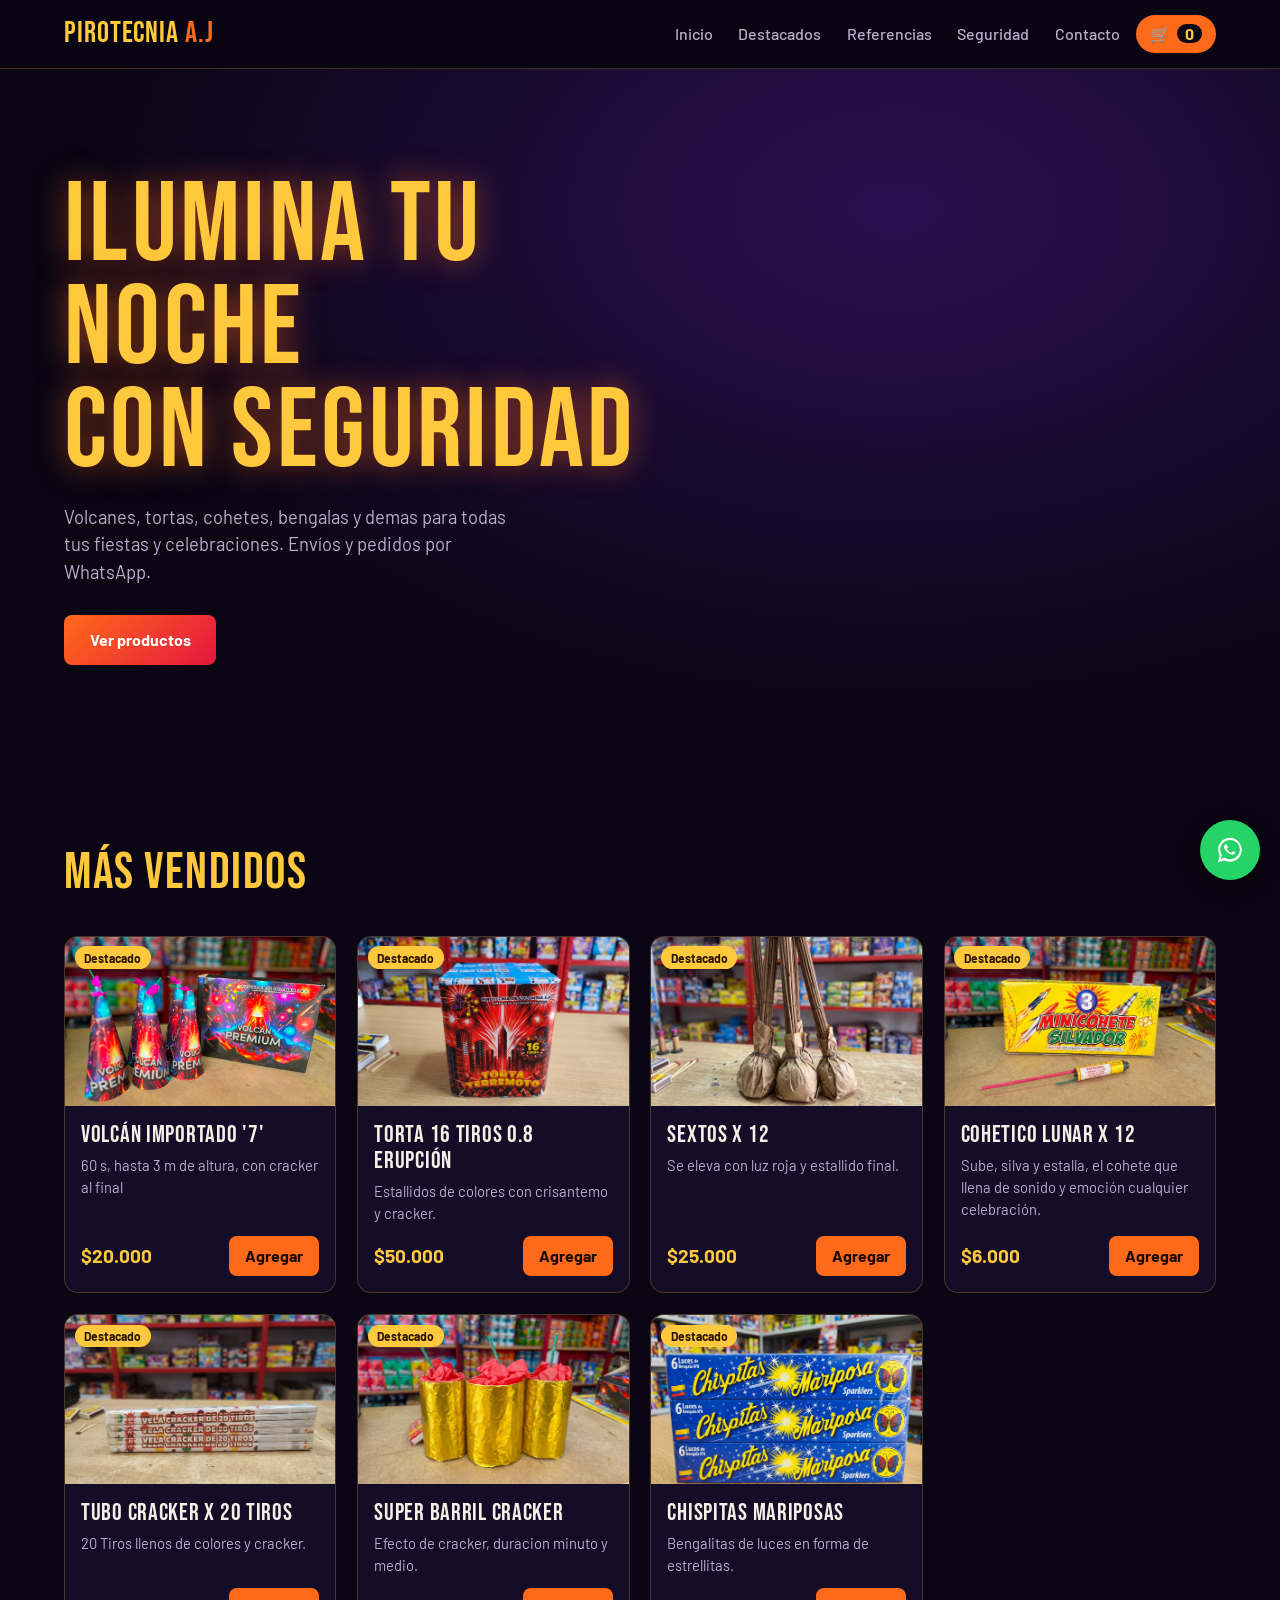
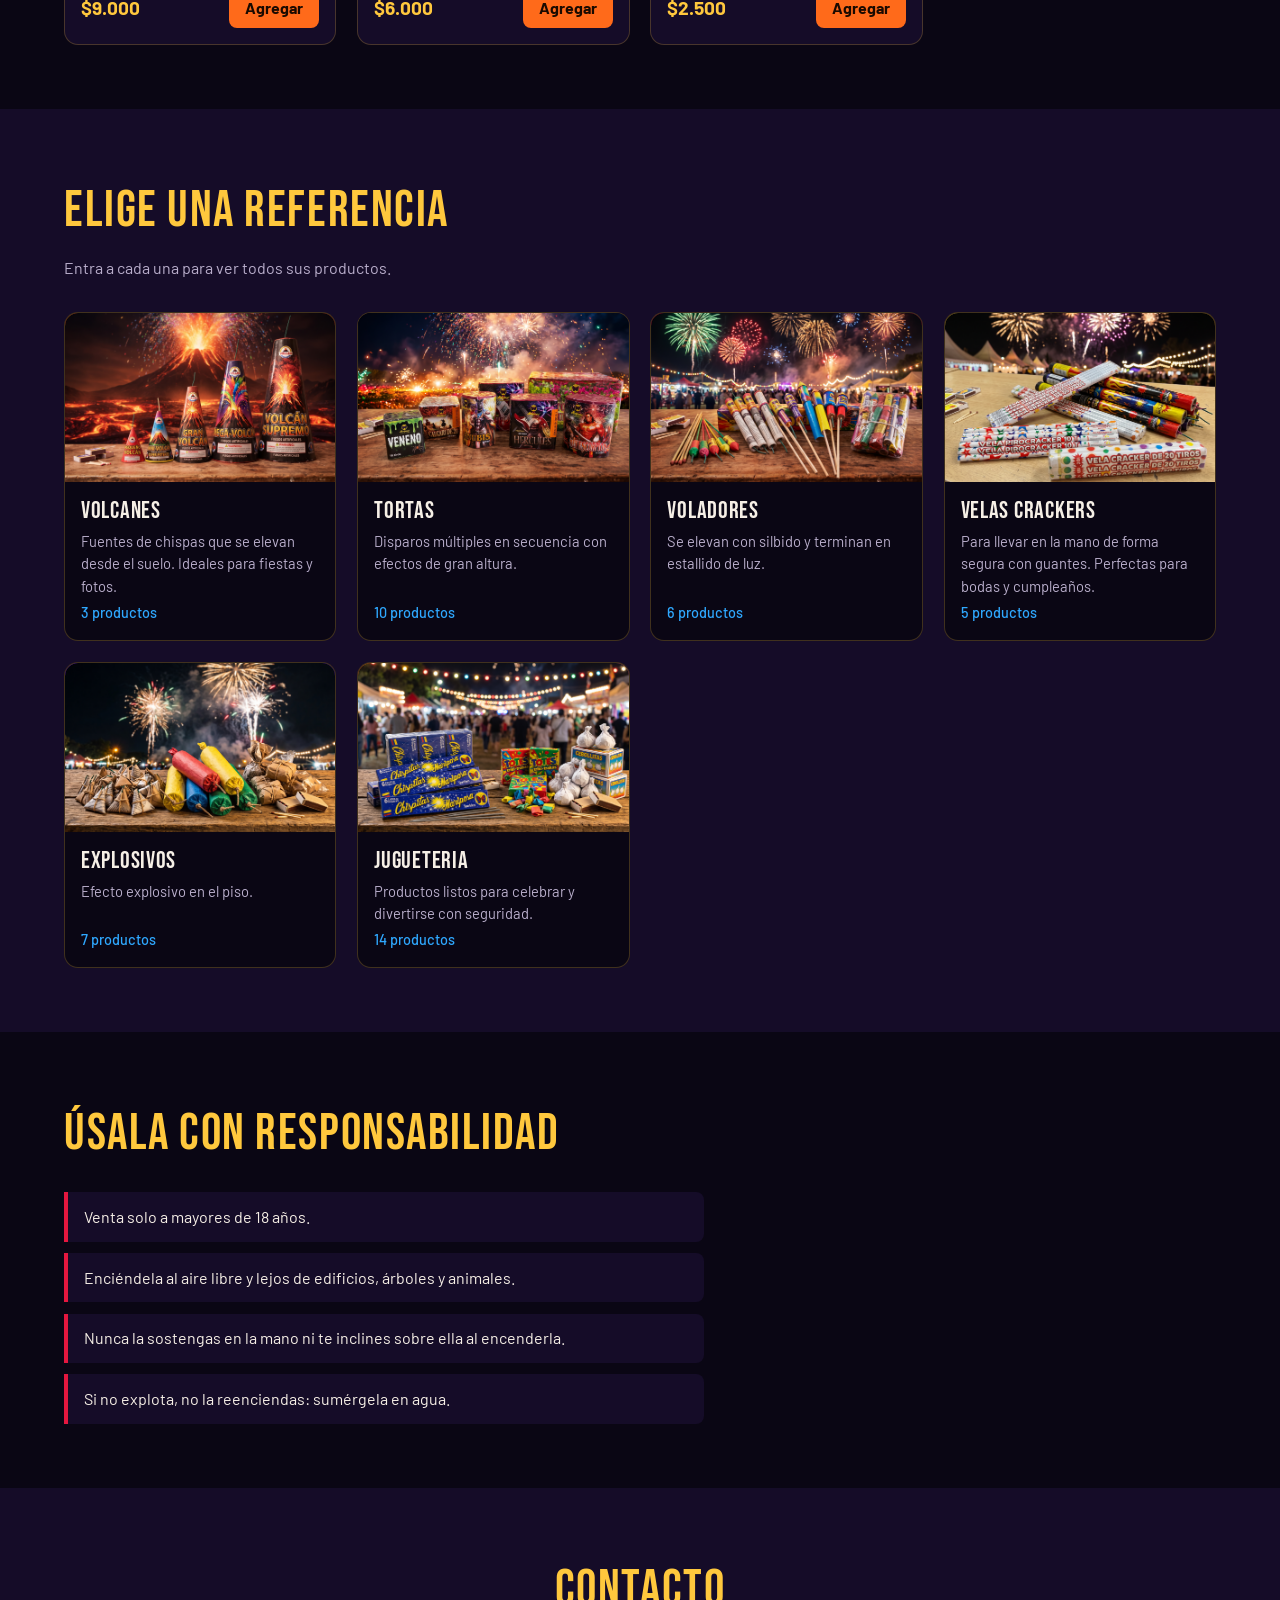
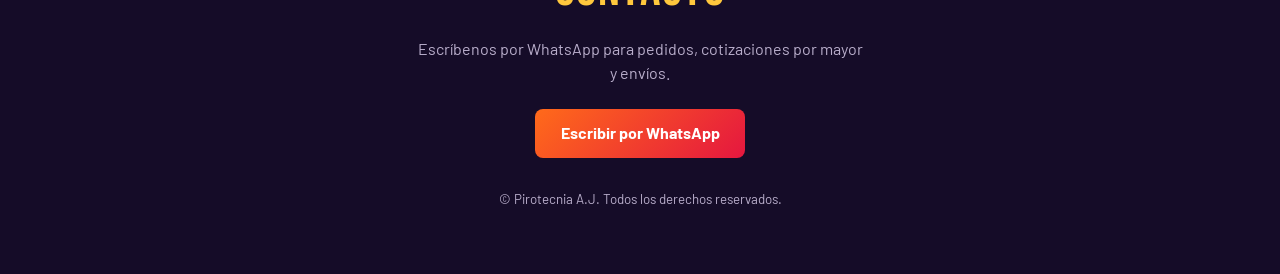
<file: index.html>
<!DOCTYPE html>
<html lang="es">
<head>
<meta charset="UTF-8">
<meta name="viewport" content="width=device-width, initial-scale=1">
<title>Distribución de Pirotecnia</title>
<link rel="preconnect" href="https://fonts.googleapis.com">
<link href="https://fonts.googleapis.com/css2?family=Bebas+Neue&family=Barlow:wght@400;500;700&display=swap" rel="stylesheet">
<link rel="stylesheet" href="Styles/styles.css">
</head>
<body>

<header class="nav">
  <a href="#inicio" class="logo">PIROTECNIA<span> A.J</span></a>
  <button class="burger" id="burger" aria-label="Abrir menú">☰</button>
  <nav id="menu">
    <a href="#inicio">Inicio</a>
    <a href="#destacados">Destacados</a>
    <a href="#categorias">Referencias</a>
    <a href="#seguridad">Seguridad</a>
    <a href="#contacto">Contacto</a>
  </nav>
  <button class="cart-btn" id="openCart" aria-label="Abrir carrito">🛒 <b id="cartCount">0</b></button>
</header>

<main>

  <!-- VISTA PRINCIPAL -->
  <div id="homeView">
    <section class="hero" id="inicio">
      <div class="burst b1"></div><div class="burst b2"></div><div class="burst b3"></div>
      <div class="hero-text">
        <h1>Ilumina tu noche<br>con seguridad</h1>
        <p>Volcanes, tortas, cohetes, bengalas y demas para todas tus fiestas y celebraciones. Envíos y pedidos por WhatsApp.</p>
        <a href="#categorias" class="btn">Ver productos</a>
      </div>
    </section>

    <section class="section" id="destacados">
      <h2>Más vendidos</h2>
      <div class="grid" id="featuredGrid"></div>
    </section>

    <section class="section alt" id="categorias">
      <h2>Elige una referencia</h2>
      <p class="sub">Entra a cada una para ver todos sus productos.</p>
      <div class="grid cats" id="catGrid"></div>
    </section>

    <section class="section" id="seguridad">
      <h2>Úsala con responsabilidad</h2>
      <ul class="safe">
        <li>Venta solo a mayores de 18 años.</li>
        <li>Enciéndela al aire libre y lejos de edificios, árboles y animales.</li>
        <li>Nunca la sostengas en la mano ni te inclines sobre ella al encenderla.</li>
        <li>Si no explota, no la reenciendas: sumérgela en agua.</li>
        
      </ul>
    </section>

    <footer class="section footer" id="contacto">
      <h2>Contacto</h2>
      <p>Escríbenos por WhatsApp para pedidos, cotizaciones por mayor y envíos.</p>
      <a class="btn" id="waContact" target="_blank" rel="noopener">Escribir por WhatsApp</a>
      <small>© Pirotecnia A.J. Todos los derechos reservados.</small>
    </footer>
  </div>

  <!-- VISTA DE REFERENCIA -->
  <div id="catView" hidden>
    <section class="section">
      <a href="#categorias" class="back">← Volver a referencias</a>
      <h2 id="catTitle"></h2>
      <p class="sub" id="catDesc"></p>
      <div class="grid" id="catProducts"></div>
    </section>
  </div>
</main>

<!-- CARRITO -->
<div class="overlay" id="overlay"></div>
<aside class="cart" id="cart" aria-label="Carrito de compras">
  <div class="cart-head"><h3>Tu carrito</h3><button id="closeCart" aria-label="Cerrar">✕</button></div>
  <div class="cart-items" id="cartItems"></div>
  <div class="cart-foot">
    <div class="total"><span>Total</span><b id="cartTotal">$0</b></div>
    <button class="btn full" id="checkout">Pedir por WhatsApp</button>
    <button class="link" id="clearCart">Vaciar carrito</button>
  </div>
</aside>

<a class="wa-float" id="waFloat" target="_blank" rel="noopener" aria-label="Contactar por WhatsApp">
  <svg viewBox="0 0 32 32" width="30" height="30" fill="#fff"><path d="M16 3C9 3 3.4 8.6 3.4 15.5c0 2.3.6 4.4 1.700 6.300L3 29l7.400-1.900c1.800 1 3.800 1.500 5.600 1.500 7 0 12.600-5.600 12.600-12.500S23 3 16 3zm0 22.900c-1.800 0-3.500-.5-5-1.400l-.4-.2-4.400 1.100 1.200-4.300-.3-.4a10.200 10.200 0 0 1-1.600-5.500C5.500 9.900 10.200 5.300 16 5.300s10.500 4.600 10.500 10.200S21.800 25.900 16 25.900zm5.800-7.600c-.3-.2-1.900-.9-2.200-1-.3-.1-.5-.2-.7.200-.2.300-.8 1-1 1.200-.2.200-.4.200-.7.100-.3-.2-1.400-.5-2.600-1.600-1-.9-1.600-1.900-1.800-2.200-.2-.3 0-.5.100-.7l.5-.5c.2-.2.200-.3.300-.5.100-.2.100-.4 0-.5l-1-2.300c-.2-.6-.5-.5-.7-.5h-.6c-.2 0-.5.100-.8.400-.3.300-1 1-1 2.400s1 2.800 1.200 3c.1.200 2 3.100 4.900 4.300 2.900 1.200 2.900.8 3.400.8.500-.1 1.900-.8 2.200-1.500.3-.8.300-1.400.2-1.500-.1-.2-.3-.2-.6-.4z"/></svg>
</a>

<div class="toast" id="toast"></div>
<script src="Scripts/app.js"></script>
</body>
</html>
</file>
<file: Styles/styles.css>
:root{
  --noche:#0a0614;
  --noche2:#150c28;
  --fuego:#ff6a1a;
  --oro:#ffc83d;
  --rojo:#e5173f;
  --azul:#2fa8ff;
  --texto:#f6efe6;
  --suave:#b9aecb;
  --linea:rgba(255,200,61,.22);
}
*{box-sizing:border-box;
  margin:0;padding:0
}
html{
  scroll-behavior:smooth;
  scroll-padding-top:70px
}
body{
  font-family:'Barlow',system-ui,sans-serif;
  background:var(--noche);
  color:var(--texto);
  line-height:1.5
}
h1,h2,h3,.logo{
  font-family:'Bebas Neue',Impact,sans-serif;
  font-weight:400;
  letter-spacing:.03em
}
a{
  color:inherit;
  text-decoration:none
}
button{
  font:inherit;
  cursor:pointer;
  color:inherit;
  background:none;
  border:0
}
:focus-visible{
  outline:3px solid var(--oro);
  outline-offset:2px
}

/* NAV */
.nav{
  position:sticky;
  top:0;
  z-index:50;
  display:flex;
  align-items:center;
  justify-content:space-between;
  gap:1rem;
  padding:.7rem 5%;
  background:rgba(10,6,20,.92);
  backdrop-filter:blur(8px);
  border-bottom:1px solid var(--linea)
}
.logo{
  font-size:1.9rem;
  color:var(--oro)
}
.logo span{
  color:var(--fuego)
}
.nav nav{
  display:flex;
  gap:1.6rem;
  margin-left:auto
}
.nav nav a{
  font-weight:500;
  color:var(--suave);
  transition:color .2s
}
.nav nav a:hover{
  color:var(--oro)
}
.burger{
  display:none;
  font-size:1.6rem
}
.cart-btn{
  background:var(--fuego);
  color:#1a0a00;
  padding:.45rem .9rem;
  border-radius:999px;
  font-weight:700
}
.cart-btn b{
  background:var(--noche);
  color:var(--oro);
  border-radius:999px;
  padding:0 .5rem;
  margin-left:.2rem
}

/* HERO */
.hero{
  position:relative;
  overflow:hidden;
  min-height:78vh;
  display:flex;
  align-items:center;
  padding:4rem 5%;
  background:radial-gradient(ellipse at 70% 20%,#2a1050 0%,var(--noche) 65%)
}
.hero-text{
  position:relative;
  z-index:2;
  max-width:620px
}
.hero h1{
  font-size:clamp(3.4rem,10vw,7rem);
  line-height:.92;
  color:var(--oro);
  text-shadow:0 0 30px rgba(255,106,26,.55)
}
.hero p{
  margin:1.2rem 0 1.8rem;
  font-size:1.15rem;
  color:var(--suave);
  max-width:46ch
}
.burst{
  position:absolute;
  width:260px;
  height:260px;
  border-radius:50%;
  opacity:0;
  pointer-events:none;
  background:repeating-conic-gradient(from 0deg,var(--c) 0 3deg,transparent 3deg 15deg);
  -webkit-mask:radial-gradient(circle,transparent 8%,#000 9%,#000 55%,transparent 72%);
          mask:radial-gradient(circle,transparent 8%,#000 9%,#000 55%,transparent 72%);
  animation:boom 5s ease-out infinite
}
.b1{
  --c:var(--fuego);
  right:12%;
  top:8%;
  animation-delay:.3s
}
.b2{
  --c:var(--azul);
  right:34%;
  top:42%;
  width:200px;
  height:200px;
  animation-delay:2s
}
.b3{
  --c:var(--rojo);
  right:3%;
  top:48%;
  width:230px;
  height:230px;
  animation-delay:3.4s
}
@keyframes boom{
  0%{
    transform:scale(.1);
  opacity:0
}
12%
{
  opacity:1
}
70%
{
  opacity:.8
}
100%
{
  transform:scale(1.5);
  opacity:0
}
}

/* BOTONES */
.btn{
  display:inline-block;
  background:linear-gradient(135deg,var(--fuego),var(--rojo));
  color:#fff;
  font-weight:700;
  padding:.8rem 1.6rem;
  border-radius:8px;
  transition:transform .15s,box-shadow .15s
}
.btn:hover{
  transform:translateY(-2px);
  box-shadow:0 8px 22px rgba(229,23,63,.45)
}
.btn.full{
  width:100%;
  text-align:center
}
.link{
  color:var(--suave);
  text-decoration:underline;
  margin-top:.6rem;
  font-size:.9rem
}

/* SECCIONES */
.section{
  padding:4rem 5%
}
.section.alt{
  background:var(--noche2)
}
.section h2{
  font-size:clamp(2.2rem,5vw,3.2rem);
  color:var(--oro);
  margin-bottom:.4rem
}
.sub{
  color:var(--suave);
  margin-bottom:2rem
}
.section h2+.grid{
  margin-top:1.5rem
}
.grid{
  display:grid;
  grid-template-columns:repeat(4,minmax(0,1fr));
  gap:1.3rem
}
.grid>*{
  min-width:0
}
@media(max-width:1100px){
  .grid{
    grid-template-columns:repeat(3,minmax(0,1fr))
  }
}
@media(max-width:820px){
  .grid{
    grid-template-columns:repeat(2,minmax(0,1fr));
    gap:1rem
  }
}
@media(max-width:340px){
  .grid
  {
  grid-template-columns:minmax(0,1fr)
}
}

/* CARDS */
.card{
  display:flex;
  flex-direction:column;
  height:100%;
  background:var(--noche2);
  border:1px solid var(--linea);
  border-radius:14px;
  overflow:hidden;
  transition:transform .2s,border-color .2s
}
.card:hover{
  transform:translateY(-4px);
  border-color:var(--fuego)
}
.alt .card{
  background:var(--noche)
}
.thumb{
  position:relative;
  display:grid;
  place-items:center;
  aspect-ratio:16/10;
  font-size:clamp(2.4rem,7vw,3.6rem);
  background:linear-gradient(160deg,var(--g1),var(--g2))
}
.thumb{
  overflow:hidden
}
.thumb img{
  position:absolute;
  inset:0;
  width:100%;
  height:100%;
  object-fit:cover
}
.badge{
  position:absolute;
  top:.6rem;
  left:.6rem;
  background:var(--oro);
  color:#2a1400;
  font-size:.75rem;
  font-weight:700;
  padding:.15rem .6rem;
  border-radius:999px
}
.card-body{
  display:flex;
  flex-direction:column;
  gap:.35rem;
  padding:1rem;
  flex:1
}
.card-body h3{
  font-size:clamp(1.2rem,3.4vw,1.5rem);
  line-height:1.1;
  color:var(--texto);
  overflow-wrap:anywhere
}
.card-body p{
  color:var(--suave);
  font-size:.92rem;
  flex:1
}
.price{
  font-weight:700;
  font-size:1.2rem;
  color:var(--oro)
}
.card-actions{
  display:flex;
  flex-wrap:wrap;
  align-items:center;
  justify-content:space-between;
  gap:.5rem;
  margin-top:.4rem
}
.add{
  background:var(--fuego);
  color:#1a0a00;
  font-weight:700;
  padding:.5rem 1rem;
  border-radius:8px;
  transition:background .2s
}
.add:hover{
  background:var(--oro)
}
.cat-card{
  cursor:pointer
}
.cat-card:focus-visible{
  border-color:var(--oro)
}
.cat-card .count{
  color:var(--azul);
  font-weight:500;
  font-size:.9rem
}
.back{
  display:inline-block;
  margin-bottom:1rem;
  color:var(--azul);
  font-weight:500
}
.back:hover{
  text-decoration:underline
}

/* SEGURIDAD / FOOTER */
.safe{
  list-style:none;
  display:grid;
  gap:.7rem;
  max-width:640px;
  margin-top:1.2rem
}
.safe li{
  padding:.8rem 1rem;
  border-left:4px solid var(--rojo);
  background:var(--noche2);
  border-radius:0 8px 8px 0
}
.footer{
  background:var(--noche2);
  text-align:center
}
.footer p{
  color:var(--suave);
  margin:.5rem auto 1.5rem;
  max-width:50ch
}
.footer small{
  display:block;
  margin-top:2rem;
  color:var(--suave)
}

/* CARRITO */
.overlay{
  position:fixed;
  inset:0;
  background:rgba(0,0,0,.6);
  opacity:0;
  pointer-events:none;
  transition:opacity .25s;
  z-index:80
}
.overlay.on{
  opacity:1;
  pointer-events:auto
}
.cart{
  position:fixed;
  top:0;
  right:0;
  height:100%;
  width:min(400px,100%);
  display:flex;
  flex-direction:column;
  background:var(--noche2);
  border-left:1px solid var(--linea);
  transform:translateX(100%);
  transition:transform .3s;
  z-index:90
}
.cart.on{
  transform:none
}
.cart-head{
  display:flex;
  justify-content:space-between;
  align-items:center;
  padding:1rem 1.2rem;
  border-bottom:1px solid var(--linea)
}
.cart-head h3{
  font-size:1.8rem;
  color:var(--oro)
}
.cart-head button{
  font-size:1.3rem
}
.cart-items{
  flex:1;
  overflow-y:auto;
  padding:1rem 1.2rem;
  display:grid;
  gap:.9rem;
  align-content:start
}
.empty{
  color:var(--suave);
  text-align:center;
  margin-top:2rem
}
.item{
  display:grid;
  grid-template-columns:1fr auto;
  gap:.2rem .8rem;
  padding-bottom:.9rem;
  border-bottom:1px solid var(--linea)
}
.item small{
  color:var(--suave)
}
.qty{
  display:flex;
  align-items:center;
  gap:.5rem;
  grid-column:1;
  margin-top:.3rem
}
.qty button{
  width:28px;
  height:28px;
  border-radius:6px;
  background:var(--noche);
  border:1px solid var(--linea)
}
.item .del{
  grid-column:2;
  grid-row:1;
  color:var(--rojo);
  font-size:1.1rem
}
.item .sub-t{
  grid-column:2;
  grid-row:2;
  align-self:end;
  color:var(--oro);
  font-weight:700
}
.cart-foot{
  padding:1.2rem;
  border-top:1px solid var(--linea);
  display:flex;
  flex-direction:column;
  align-items:center
}
.total{
  display:flex;
  justify-content:space-between;
  width:100%;
  margin-bottom:1rem;
  font-size:1.3rem
}
.total b{
  color:var(--oro)
}

/* WHATSAPP + TOAST */
.wa-float{
  position:fixed;
  right:20px;
  bottom:20px;
  width:60px;
  height:60px;
  border-radius:50%;
  display:grid;
  place-items:center;
  background:#25d366;
  box-shadow:0 6px 20px rgba(0,0,0,.45);
  z-index:70;
  animation:pulse 2.4s infinite
}
@keyframes pulse{
  0%
  {
    box-shadow:0 0 0 0 rgba(37,211,102,.6)
  }
  70%
  {
    box-shadow:0 0 0 18px rgba(37,211,102,0)
  }
  100%
  {
    box-shadow:0 0 0 0 rgba(37,211,102,0)
  }
}
.toast{
  position:fixed;
  left:50%;
  bottom:90px;
  transform:translate(-50%,20px);
  background:var(--oro);
  color:#2a1400;
  font-weight:700;
  padding:.6rem 1.2rem;
  border-radius:999px;
  opacity:0;
  pointer-events:none;
  transition:.3s;
  z-index:100
}
.toast.on{
  opacity:1;
  transform:translate(-50%,0)
}

/* RESPONSIVO */
@media(max-width:820px){
  .burger{
    display:block;
    margin-left:auto
  }
  .nav nav{
    display:none;
    position:absolute;
    top:100%;
    left:0;
    right:0;
    flex-direction:column;
    gap:0;
    background:var(--noche2);
    border-bottom:1px solid var(--linea)
  }
  .nav nav.open{
    display:flex
  }
  .nav nav a{
    padding:1rem 5%;
    border-top:1px solid var(--linea)
  }
  .hero{
    min-height:70vh
  }
  .burst{
    opacity:.0
  }
}
@media(max-width:600px){
  .section{
    padding:2.5rem 4%
  }
  .card-body{
    padding:.7rem;gap:.25rem
  }
  .card-body p{
    font-size:.85rem;
    display:-webkit-box;
    -webkit-line-clamp:2;
    -webkit-box-orient:vertical;
    overflow:hidden;
    flex:0 0 auto
  }
  .price{
    font-size:1.05rem
  }
  .card-actions{
    flex-direction:column;
    align-items:stretch;
    margin-top:auto
  }
  .card-actions .price{
    text-align:center
  }
  .add{
    width:100%;
    padding:.55rem .5rem
  }
  .badge{
    font-size:.65rem;
    padding:.1rem .45rem
  }
  .wa-float{
    width:54px;
    height:54px;
    right:14px;
    bottom:14px
  }
}
</file>
